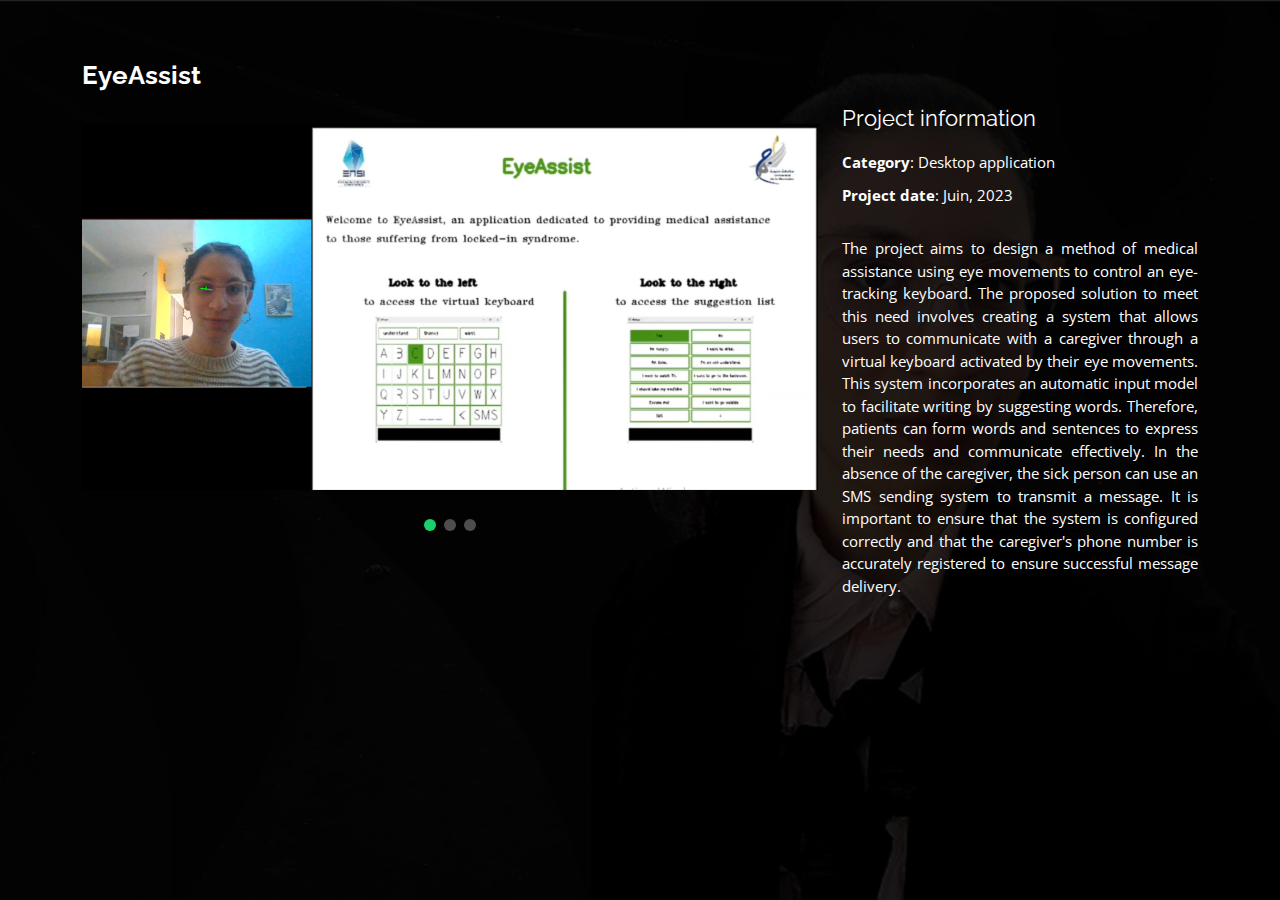
<file: portfolio-details1.html>
<!DOCTYPE html>
<html lang="en">

<head>
  <meta charset="utf-8">
  <meta content="width=device-width, initial-scale=1.0" name="viewport">

  <title>Portfolio Details - Personal Bootstrap Template</title>
  <meta content="" name="description">
  <meta content="" name="keywords">

  <!-- Favicons -->
  <link href="assets/img/favicon.png" rel="icon">
  <link href="assets/img/apple-touch-icon.png" rel="apple-touch-icon">

  <!-- Google Fonts -->
  <link href="https://fonts.googleapis.com/css?family=Open+Sans:300,300i,400,400i,600,600i,700,700i|Raleway:300,300i,400,400i,500,500i,600,600i,700,700i|Poppins:300,300i,400,400i,500,500i,600,600i,700,700i" rel="stylesheet">

  <!-- Vendor CSS Files -->
  <link href="assets/vendor/bootstrap/css/bootstrap.min.css" rel="stylesheet">
  <link href="assets/vendor/bootstrap-icons/bootstrap-icons.css" rel="stylesheet">
  <link href="assets/vendor/boxicons/css/boxicons.min.css" rel="stylesheet">
  <link href="assets/vendor/glightbox/css/glightbox.min.css" rel="stylesheet">
  <link href="assets/vendor/remixicon/remixicon.css" rel="stylesheet">
  <link href="assets/vendor/swiper/swiper-bundle.min.css" rel="stylesheet">

  <!-- Template Main CSS File -->
  <link href="assets/css/style.css" rel="stylesheet">

  
</head>

<body>

  <main id="main">

    <!-- ======= Portfolio Details ======= -->
    <div id="portfolio-details" class="portfolio-details">
      <div class="container">

        <div class="row">

          <div class="col-lg-8">
            <h2 class="portfolio-title">EyeAssist</h2>

            <div class="portfolio-details-slider swiper">
              <div class="swiper-wrapper align-items-center">

                <div class="swiper-slide">
                  <img src="assets/img/portfolio/assist.png" alt="">
                </div>

                <div class="swiper-slide">
                  <img src="assets/img/details/pcd1.png" alt="">
                </div>

                <div class="swiper-slide">
                  <img src="assets/img/details/pcd2.png" alt="">
                </div>
              </div>
              <div class="swiper-pagination"></div>
            </div>

          </div>

          <div class="col-lg-4 portfolio-info">
            <h3>Project information</h3>
            <ul>
              <li><strong>Category</strong>: Desktop application</li>
              <li><strong>Project date</strong>: Juin, 2023</li>
            </ul>

            <p>
              The project aims to design a method of medical assistance using eye movements to control an eye-tracking keyboard. The proposed solution to meet this need involves creating a system that allows users to communicate with a caregiver through a virtual keyboard activated by their eye movements. This system incorporates an automatic input model to facilitate writing by suggesting words. Therefore, patients can form words and sentences to express their needs and communicate effectively. In the absence of the caregiver, the sick person can use an SMS sending system to transmit a message. It is important to ensure that the system is configured correctly and that the caregiver's phone number is accurately registered to ensure successful message delivery.
            </p>
          </div>

        </div>
      </div>






      
    </div><!-- End Portfolio Details -->

  </main><!-- End #main -->

  

  <!-- Vendor JS Files -->
  <script src="assets/vendor/purecounter/purecounter_vanilla.js"></script>
  <script src="assets/vendor/bootstrap/js/bootstrap.bundle.min.js"></script>
  <script src="assets/vendor/glightbox/js/glightbox.min.js"></script>
  <script src="assets/vendor/isotope-layout/isotope.pkgd.min.js"></script>
  <script src="assets/vendor/swiper/swiper-bundle.min.js"></script>
  <script src="assets/vendor/waypoints/noframework.waypoints.js"></script>
  <script src="assets/vendor/php-email-form/validate.js"></script>

  <!-- Template Main JS File -->
  <script src="assets/js/main.js"></script>

</body>

</html>
</file>
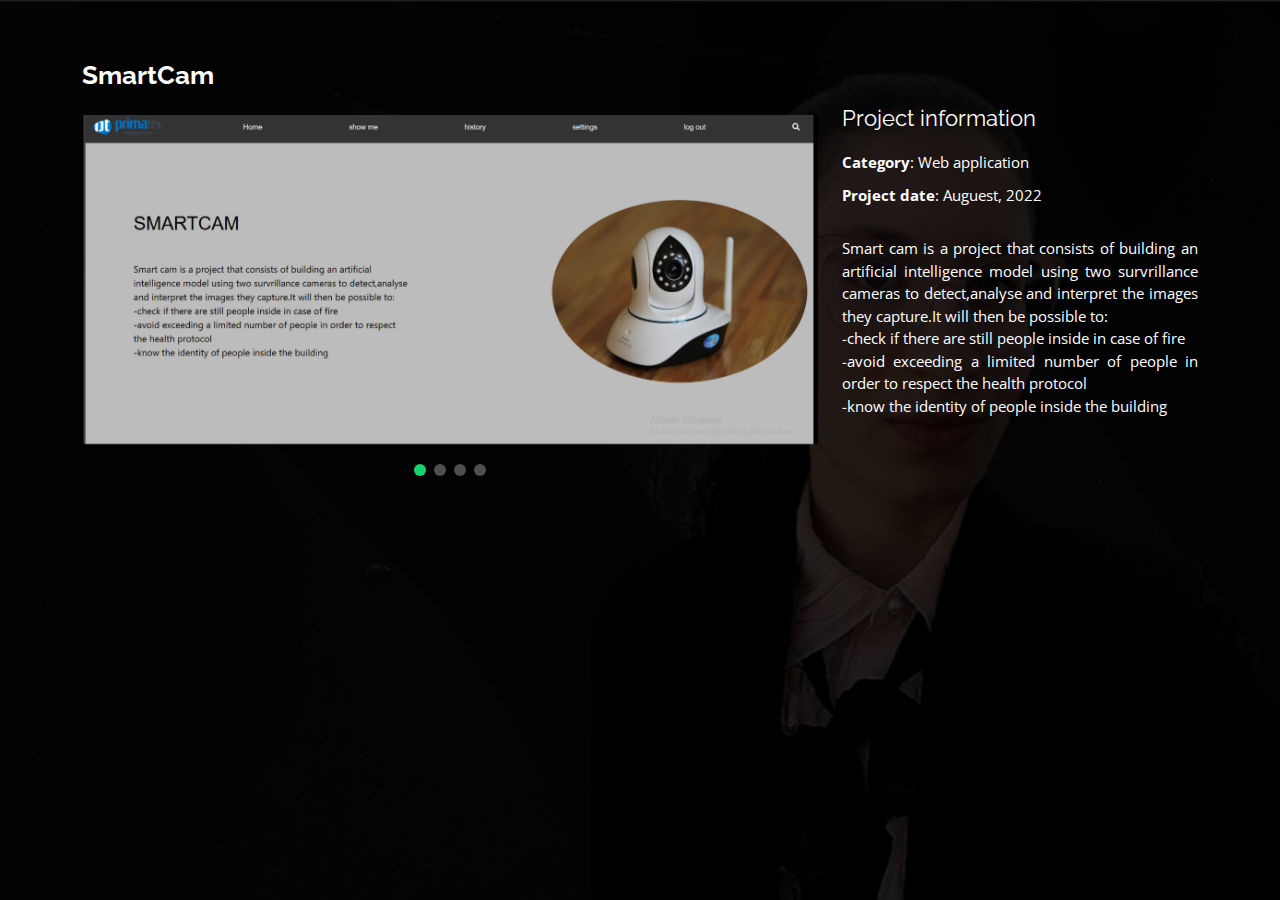
<file: portfolio-details2.html>
<!DOCTYPE html>
<html lang="en">

<head>
  <meta charset="utf-8">
  <meta content="width=device-width, initial-scale=1.0" name="viewport">

  <title>Portfolio Details - Personal Bootstrap Template</title>
  <meta content="" name="description">
  <meta content="" name="keywords">

  <!-- Favicons -->
  <link href="assets/img/favicon.png" rel="icon">
  <link href="assets/img/apple-touch-icon.png" rel="apple-touch-icon">

  <!-- Google Fonts -->
  <link href="https://fonts.googleapis.com/css?family=Open+Sans:300,300i,400,400i,600,600i,700,700i|Raleway:300,300i,400,400i,500,500i,600,600i,700,700i|Poppins:300,300i,400,400i,500,500i,600,600i,700,700i" rel="stylesheet">

  <!-- Vendor CSS Files -->
  <link href="assets/vendor/bootstrap/css/bootstrap.min.css" rel="stylesheet">
  <link href="assets/vendor/bootstrap-icons/bootstrap-icons.css" rel="stylesheet">
  <link href="assets/vendor/boxicons/css/boxicons.min.css" rel="stylesheet">
  <link href="assets/vendor/glightbox/css/glightbox.min.css" rel="stylesheet">
  <link href="assets/vendor/remixicon/remixicon.css" rel="stylesheet">
  <link href="assets/vendor/swiper/swiper-bundle.min.css" rel="stylesheet">

  <!-- Template Main CSS File -->
  <link href="assets/css/style.css" rel="stylesheet">

  
</head>

<body>

  <main id="main">

    <!-- ======= Portfolio Details ======= -->
    <div id="portfolio-details" class="portfolio-details">
      <div class="container">

        <div class="row">

          <div class="col-lg-8">
            <h2 class="portfolio-title">SmartCam</h2>

            <div class="portfolio-details-slider swiper">
              <div class="swiper-wrapper align-items-center">

                <div class="swiper-slide">
                  <img src="assets/img/portfolio/r.png" alt="">
                </div>

                <div class="swiper-slide">
                  <img src="assets/img/details/robo1.png" alt="">
                </div>

                <div class="swiper-slide">
                  <img src="assets/img/details/robo2.png" alt="">
                </div>
                <div class="swiper-slide">
                    <img src="assets/img/details/robo3.png" alt="">
                  </div>
              </div>
              <div class="swiper-pagination"></div>
            </div>

          </div>

          <div class="col-lg-4 portfolio-info">
            <h3>Project information</h3>
            <ul>
              <li><strong>Category</strong>: Web application</li>
              <li><strong>Project date</strong>: Auguest, 2022</li>
            </ul>

            <p>
              Smart cam is a project that consists of building an artificial intelligence model using two survrillance cameras to detect,analyse and interpret the images they capture.It will then be possible to:<br> -check if there are still people inside in case of fire<br> -avoid exceeding a limited number of people in order to respect the health protocol<br> -know the identity of people inside the building
            </p>
          </div>

        </div>
      </div>






      
    </div><!-- End Portfolio Details -->

  </main><!-- End #main -->

  

  <!-- Vendor JS Files -->
  <script src="assets/vendor/purecounter/purecounter_vanilla.js"></script>
  <script src="assets/vendor/bootstrap/js/bootstrap.bundle.min.js"></script>
  <script src="assets/vendor/glightbox/js/glightbox.min.js"></script>
  <script src="assets/vendor/isotope-layout/isotope.pkgd.min.js"></script>
  <script src="assets/vendor/swiper/swiper-bundle.min.js"></script>
  <script src="assets/vendor/waypoints/noframework.waypoints.js"></script>
  <script src="assets/vendor/php-email-form/validate.js"></script>

  <!-- Template Main JS File -->
  <script src="assets/js/main.js"></script>

</body>

</html>
</file>
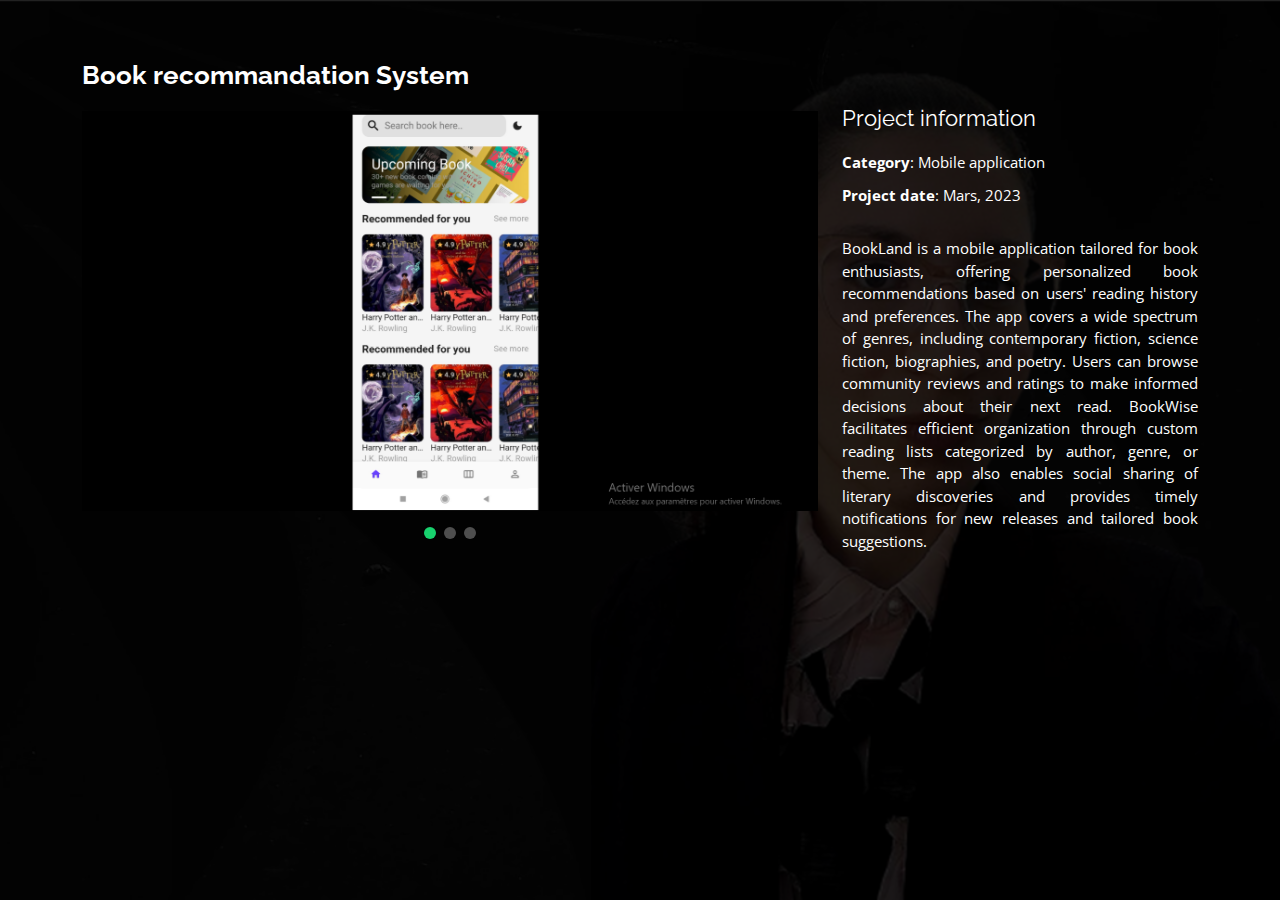
<file: portfolio-details3.html>
<!DOCTYPE html>
<html lang="en">

<head>
  <meta charset="utf-8">
  <meta content="width=device-width, initial-scale=1.0" name="viewport">

  <title>Portfolio Details</title>
  <meta content="" name="description">
  <meta content="" name="keywords">

  <!-- Favicons -->
  <link href="assets/img/favicon.png" rel="icon">
  <link href="assets/img/apple-touch-icon.png" rel="apple-touch-icon">

  <!-- Google Fonts -->
  <link href="https://fonts.googleapis.com/css?family=Open+Sans:300,300i,400,400i,600,600i,700,700i|Raleway:300,300i,400,400i,500,500i,600,600i,700,700i|Poppins:300,300i,400,400i,500,500i,600,600i,700,700i" rel="stylesheet">

  <!-- Vendor CSS Files -->
  <link href="assets/vendor/bootstrap/css/bootstrap.min.css" rel="stylesheet">
  <link href="assets/vendor/bootstrap-icons/bootstrap-icons.css" rel="stylesheet">
  <link href="assets/vendor/boxicons/css/boxicons.min.css" rel="stylesheet">
  <link href="assets/vendor/glightbox/css/glightbox.min.css" rel="stylesheet">
  <link href="assets/vendor/remixicon/remixicon.css" rel="stylesheet">
  <link href="assets/vendor/swiper/swiper-bundle.min.css" rel="stylesheet">

  <!-- Template Main CSS File -->
  <link href="assets/css/style.css" rel="stylesheet">

  
</head>

<body>

  <main id="main">

    <!-- ======= Portfolio Details ======= -->
    <div id="portfolio-details" class="portfolio-details">
      <div class="container">

        <div class="row">

          <div class="col-lg-8">
            <h2 class="portfolio-title">Book recommandation System</h2>

            <div class="portfolio-details-slider swiper">
              <div class="swiper-wrapper align-items-center">

                <div class="swiper-slide">
                  <img src="assets/img/portfolio/t.png" alt="">
                </div>

                <div class="swiper-slide">
                  <img src="assets/img/details/fll1.png" alt="">
                </div>

                <div class="swiper-slide">
                  <img src="assets/img/details/fll3.png" alt="">
                </div>
              </div>
              <div class="swiper-pagination"></div>
            </div>

          </div>

          <div class="col-lg-4 portfolio-info">
            <h3>Project information</h3>
            <ul>
              <li><strong>Category</strong>: Mobile application</li>
        
              <li><strong>Project date</strong>: Mars, 2023</li>
            </ul>

            <p>
              BookLand is a mobile application tailored for book enthusiasts, offering personalized book recommendations based on users' reading history and preferences. The app covers a wide spectrum of genres, including contemporary fiction, science fiction, biographies, and poetry. Users can browse community reviews and ratings to make informed decisions about their next read. BookWise facilitates efficient organization through custom reading lists categorized by author, genre, or theme. The app also enables social sharing of literary discoveries and provides timely notifications for new releases and tailored book suggestions.
          </div>

        </div>
      </div>






      
    </div><!-- End Portfolio Details -->

  </main><!-- End #main -->

  

  <!-- Vendor JS Files -->
  <script src="assets/vendor/purecounter/purecounter_vanilla.js"></script>
  <script src="assets/vendor/bootstrap/js/bootstrap.bundle.min.js"></script>
  <script src="assets/vendor/glightbox/js/glightbox.min.js"></script>
  <script src="assets/vendor/isotope-layout/isotope.pkgd.min.js"></script>
  <script src="assets/vendor/swiper/swiper-bundle.min.js"></script>
  <script src="assets/vendor/waypoints/noframework.waypoints.js"></script>
  <script src="assets/vendor/php-email-form/validate.js"></script>

  <!-- Template Main JS File -->
  <script src="assets/js/main.js"></script>

</body>

</html>
</file>
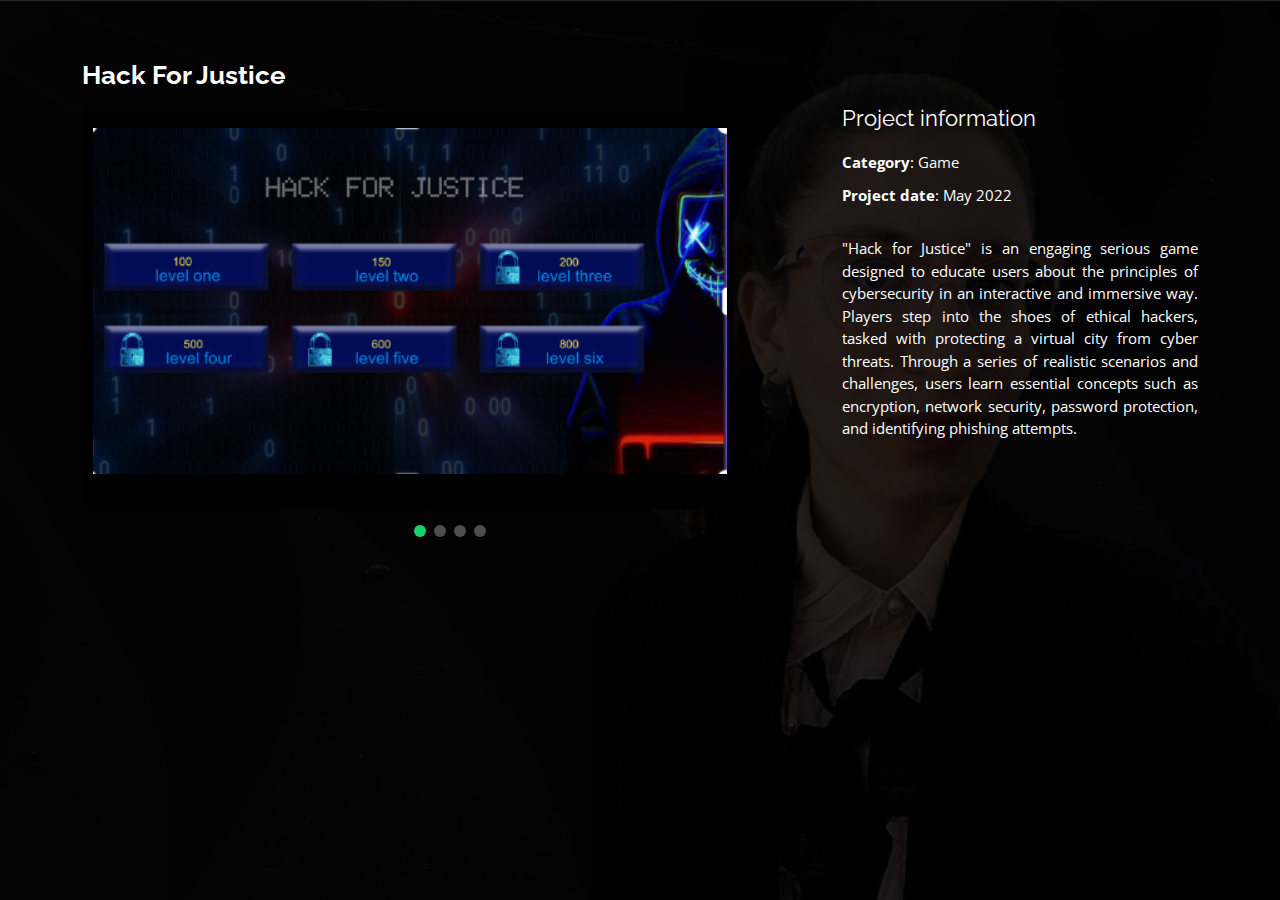
<file: portfolio-details4.html>
<!DOCTYPE html>
<html lang="en">

<head>
  <meta charset="utf-8">
  <meta content="width=device-width, initial-scale=1.0" name="viewport">

  <title>Portfolio Details</title>
  <meta content="" name="description">
  <meta content="" name="keywords">

  <!-- Favicons -->
  <link href="assets/img/favicon.png" rel="icon">
  <link href="assets/img/apple-touch-icon.png" rel="apple-touch-icon">

  <!-- Google Fonts -->
  <link href="https://fonts.googleapis.com/css?family=Open+Sans:300,300i,400,400i,600,600i,700,700i|Raleway:300,300i,400,400i,500,500i,600,600i,700,700i|Poppins:300,300i,400,400i,500,500i,600,600i,700,700i" rel="stylesheet">

  <!-- Vendor CSS Files -->
  <link href="assets/vendor/bootstrap/css/bootstrap.min.css" rel="stylesheet">
  <link href="assets/vendor/bootstrap-icons/bootstrap-icons.css" rel="stylesheet">
  <link href="assets/vendor/boxicons/css/boxicons.min.css" rel="stylesheet">
  <link href="assets/vendor/glightbox/css/glightbox.min.css" rel="stylesheet">
  <link href="assets/vendor/remixicon/remixicon.css" rel="stylesheet">
  <link href="assets/vendor/swiper/swiper-bundle.min.css" rel="stylesheet">

  <!-- Template Main CSS File -->
  <link href="assets/css/style.css" rel="stylesheet">

  
</head>

<body>

  <main id="main">

    <!-- ======= Portfolio Details ======= -->
    <div id="portfolio-details" class="portfolio-details">
      <div class="container">

        <div class="row">

          <div class="col-lg-8">
            <h2 class="portfolio-title">Hack For Justice</h2>
            <div class="portfolio-details-slider swiper">
              <div class="swiper-wrapper align-items-center">

                <div class="swiper-slide">
                  <img src="assets/img/portfolio/h.png" alt="">
                </div>

                <div class="swiper-slide">
                  <img src="assets/img/details/hack1.png" alt="">
                </div>

                <div class="swiper-slide">
                  <img src="assets/img/details/hack2.png" alt="">
                </div>
                <div class="swiper-slide">
                    <img src="assets/img/details/hack3.png" alt="">
                  </div>
              </div>
              <div class="swiper-pagination"></div>
            </div>

          </div>

          <div class="col-lg-4 portfolio-info">
            <h3>Project information</h3>
            <ul>
              <li><strong>Category</strong>: Game</li>
              <li><strong>Project date</strong>: May 2022</li>
            </ul>

            <p>
              "Hack for Justice" is an engaging serious game designed to educate users about the principles of cybersecurity in an interactive and immersive way. Players step into the shoes of ethical hackers, tasked with protecting a virtual city from cyber threats. Through a series of realistic scenarios and challenges, users learn essential concepts such as encryption, network security, password protection, and identifying phishing attempts.
            </p>
          </div>

        </div>
      </div>






      
    </div><!-- End Portfolio Details -->

  </main><!-- End #main -->

  

  <!-- Vendor JS Files -->
  <script src="assets/vendor/purecounter/purecounter_vanilla.js"></script>
  <script src="assets/vendor/bootstrap/js/bootstrap.bundle.min.js"></script>
  <script src="assets/vendor/glightbox/js/glightbox.min.js"></script>
  <script src="assets/vendor/isotope-layout/isotope.pkgd.min.js"></script>
  <script src="assets/vendor/swiper/swiper-bundle.min.js"></script>
  <script src="assets/vendor/waypoints/noframework.waypoints.js"></script>
  <script src="assets/vendor/php-email-form/validate.js"></script>

  <!-- Template Main JS File -->
  <script src="assets/js/main.js"></script>

</body>

</html>
</file>
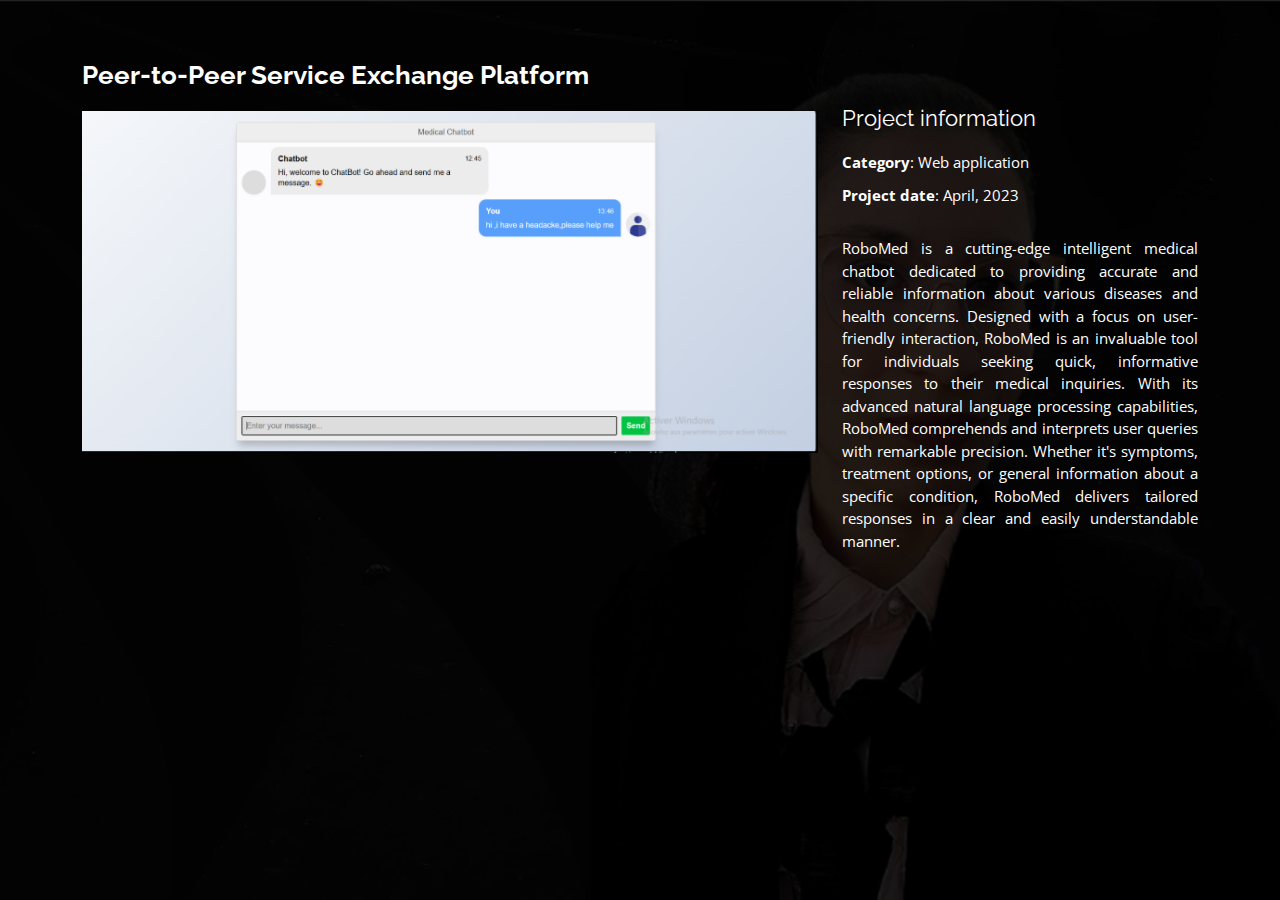
<file: portfolio-details5.html>
<!DOCTYPE html>
<html lang="en">

<head>
  <meta charset="utf-8">
  <meta content="width=device-width, initial-scale=1.0" name="viewport">

  <title>Portfolio Details - Personal Bootstrap Template</title>
  <meta content="" name="description">
  <meta content="" name="keywords">

  <!-- Favicons -->
  <link href="assets/img/favicon.png" rel="icon">
  <link href="assets/img/apple-touch-icon.png" rel="apple-touch-icon">

  <!-- Google Fonts -->
  <link href="https://fonts.googleapis.com/css?family=Open+Sans:300,300i,400,400i,600,600i,700,700i|Raleway:300,300i,400,400i,500,500i,600,600i,700,700i|Poppins:300,300i,400,400i,500,500i,600,600i,700,700i" rel="stylesheet">

  <!-- Vendor CSS Files -->
  <link href="assets/vendor/bootstrap/css/bootstrap.min.css" rel="stylesheet">
  <link href="assets/vendor/bootstrap-icons/bootstrap-icons.css" rel="stylesheet">
  <link href="assets/vendor/boxicons/css/boxicons.min.css" rel="stylesheet">
  <link href="assets/vendor/glightbox/css/glightbox.min.css" rel="stylesheet">
  <link href="assets/vendor/remixicon/remixicon.css" rel="stylesheet">
  <link href="assets/vendor/swiper/swiper-bundle.min.css" rel="stylesheet">

  <!-- Template Main CSS File -->
  <link href="assets/css/style.css" rel="stylesheet">

  <!-- =======================================================
  * Template Name: Personal
  * Updated: Sep 18 2023 with Bootstrap v5.3.2
  * Template URL: https://bootstrapmade.com/personal-free-resume-bootstrap-template/
  * Author: BootstrapMade.com
  * License: https://bootstrapmade.com/license/
  ======================================================== -->
</head>

<body>

  <main id="main">

    <!-- ======= Portfolio Details ======= -->
    <div id="portfolio-details" class="portfolio-details">
      <div class="container">

        <div class="row">

          <div class="col-lg-8">
            <h2 class="portfolio-title">Peer-to-Peer Service Exchange Platform</h2>

            <div class="portfolio-details-slider swiper">
              <div class="swiper-wrapper align-items-center">

                <div class="swiper-slide">
                  <img src="assets/img/portfolio/cg.png" alt="">
                </div>

              </div>
              <div class="swiper-pagination"></div>
            </div>

          </div>

          <div class="col-lg-4 portfolio-info">
            <h3>Project information</h3>
            <ul>
              <li><strong>Category</strong>: Web application</li>
              <li><strong>Project date</strong>: April, 2023</li>
            </ul>

            <p>
              RoboMed is a cutting-edge intelligent medical chatbot dedicated to providing accurate and reliable information about various diseases and health concerns. Designed with a focus on user-friendly interaction, RoboMed is an invaluable tool for individuals seeking quick, informative responses to their medical inquiries.

With its advanced natural language processing capabilities, RoboMed comprehends and interprets user queries with remarkable precision. Whether it's symptoms, treatment options, or general information about a specific condition, RoboMed delivers tailored responses in a clear and easily understandable manner.
            </p>
          </div>

        </div>
      </div>






      
    </div><!-- End Portfolio Details -->

  </main><!-- End #main -->

  

  <!-- Vendor JS Files -->
  <script src="assets/vendor/purecounter/purecounter_vanilla.js"></script>
  <script src="assets/vendor/bootstrap/js/bootstrap.bundle.min.js"></script>
  <script src="assets/vendor/glightbox/js/glightbox.min.js"></script>
  <script src="assets/vendor/isotope-layout/isotope.pkgd.min.js"></script>
  <script src="assets/vendor/swiper/swiper-bundle.min.js"></script>
  <script src="assets/vendor/waypoints/noframework.waypoints.js"></script>
  <script src="assets/vendor/php-email-form/validate.js"></script>

  <!-- Template Main JS File -->
  <script src="assets/js/main.js"></script>

</body>

</html>
</file>
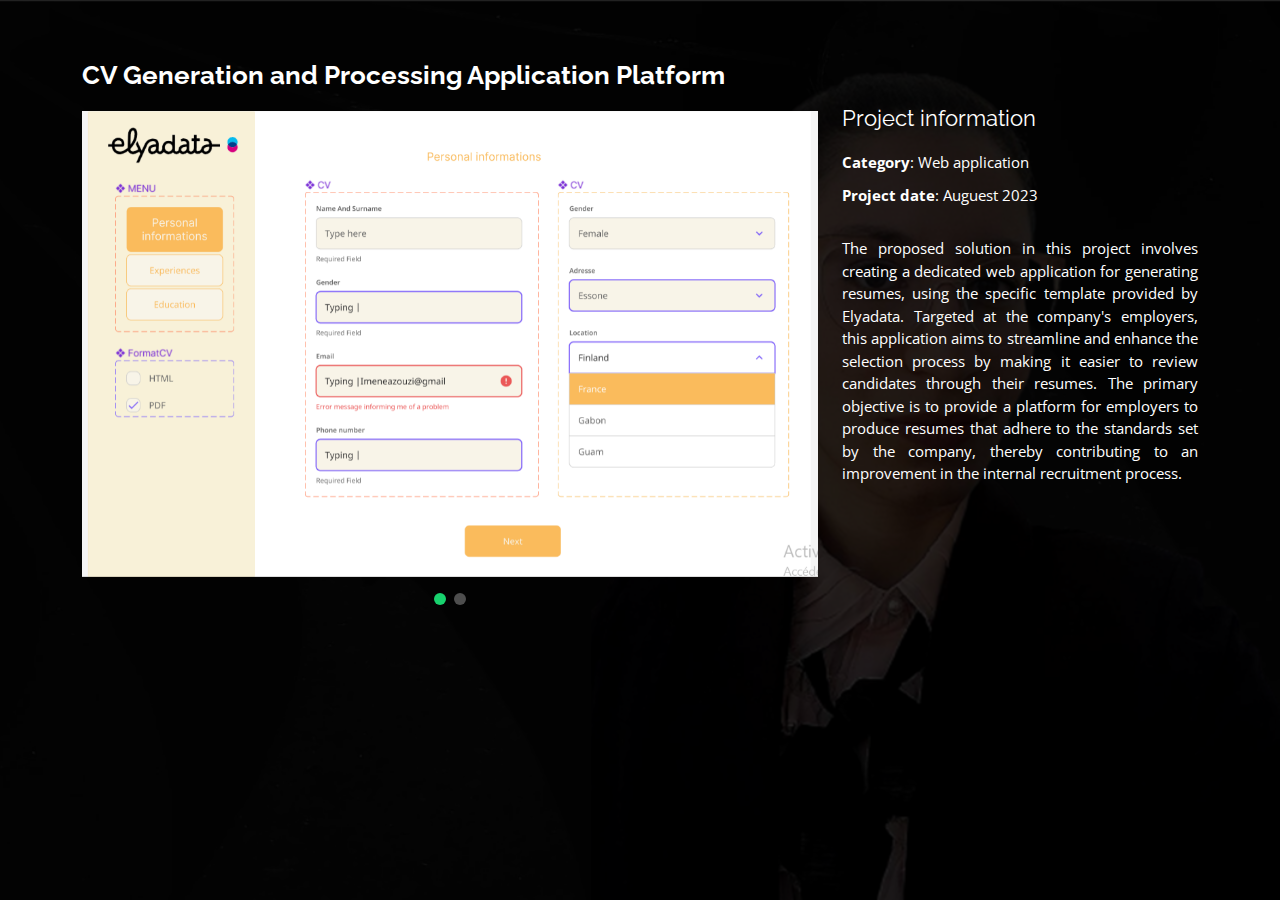
<file: portfolio-details6.html>
<!DOCTYPE html>
<html lang="en">

<head>
  <meta charset="utf-8">
  <meta content="width=device-width, initial-scale=1.0" name="viewport">

  <title>Portfolio Details</title>
  <meta content="" name="description">
  <meta content="" name="keywords">

  <!-- Favicons -->
  <link href="assets/img/favicon.png" rel="icon">
  <link href="assets/img/apple-touch-icon.png" rel="apple-touch-icon">

  <!-- Google Fonts -->
  <link href="https://fonts.googleapis.com/css?family=Open+Sans:300,300i,400,400i,600,600i,700,700i|Raleway:300,300i,400,400i,500,500i,600,600i,700,700i|Poppins:300,300i,400,400i,500,500i,600,600i,700,700i" rel="stylesheet">

  <!-- Vendor CSS Files -->
  <link href="assets/vendor/bootstrap/css/bootstrap.min.css" rel="stylesheet">
  <link href="assets/vendor/bootstrap-icons/bootstrap-icons.css" rel="stylesheet">
  <link href="assets/vendor/boxicons/css/boxicons.min.css" rel="stylesheet">
  <link href="assets/vendor/glightbox/css/glightbox.min.css" rel="stylesheet">
  <link href="assets/vendor/remixicon/remixicon.css" rel="stylesheet">
  <link href="assets/vendor/swiper/swiper-bundle.min.css" rel="stylesheet">

  <!-- Template Main CSS File -->
  <link href="assets/css/style.css" rel="stylesheet">

  
</head>

<body>

  <main id="main">

    <!-- ======= Portfolio Details ======= -->
    <div id="portfolio-details" class="portfolio-details">
      <div class="container">

        <div class="row">

          <div class="col-lg-8">
            <h2 class="portfolio-title">CV Generation and Processing Application Platform</h2>
            <div class="portfolio-details-slider swiper">
              <div class="swiper-wrapper align-items-center">

                <div class="swiper-slide">
                  <img src="assets/img/stage.png" alt="">
                </div>

                <div class="swiper-slide">
                  <img src="assets/img/details/stage2.png" alt="">
                </div>
               
              </div>
              <div class="swiper-pagination"></div>
            </div>

          </div>

          <div class="col-lg-4 portfolio-info">
            <h3>Project information</h3>
            <ul>
              <li><strong>Category</strong>: Web application</li>
              <li><strong>Project date</strong>: Auguest 2023</li>
            </ul>

            <p>
              The proposed solution in this project involves creating a dedicated web application for generating resumes, using the specific template provided by Elyadata. Targeted at the company's employers, this application aims to streamline and enhance the selection process by making it easier to review candidates through their resumes. The primary objective is to provide a platform for employers to produce resumes that adhere to the standards set by the company, thereby contributing to an improvement in the internal recruitment process.
            </p>
          </div>

        </div>
      </div>






      
    </div><!-- End Portfolio Details -->

  </main><!-- End #main -->

  

  <!-- Vendor JS Files -->
  <script src="assets/vendor/purecounter/purecounter_vanilla.js"></script>
  <script src="assets/vendor/bootstrap/js/bootstrap.bundle.min.js"></script>
  <script src="assets/vendor/glightbox/js/glightbox.min.js"></script>
  <script src="assets/vendor/isotope-layout/isotope.pkgd.min.js"></script>
  <script src="assets/vendor/swiper/swiper-bundle.min.js"></script>
  <script src="assets/vendor/waypoints/noframework.waypoints.js"></script>
  <script src="assets/vendor/php-email-form/validate.js"></script>

  <!-- Template Main JS File -->
  <script src="assets/js/main.js"></script>

</body>

</html>
</file>
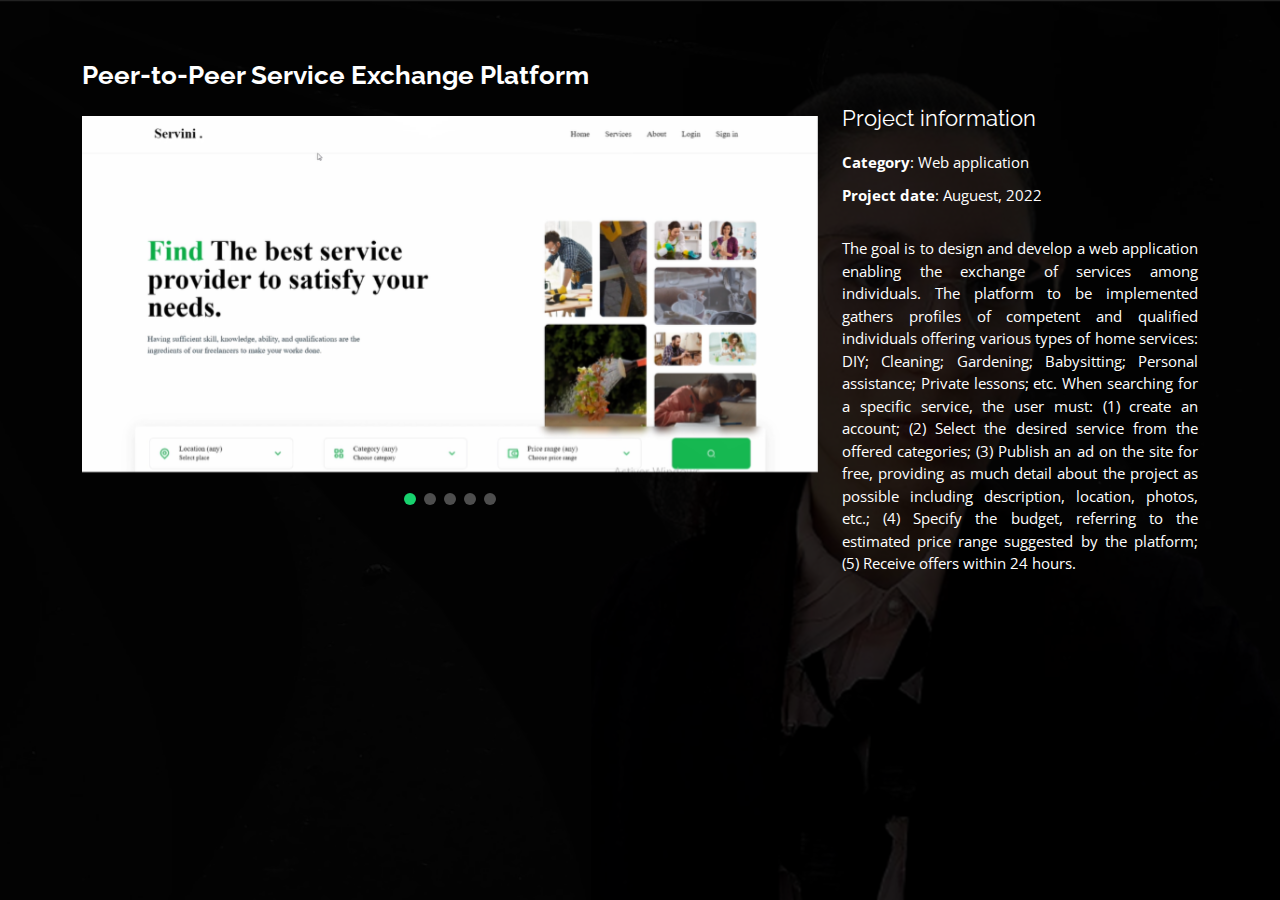
<file: portfolio-details7.html>
<!DOCTYPE html>
<html lang="en">

<head>
  <meta charset="utf-8">
  <meta content="width=device-width, initial-scale=1.0" name="viewport">

  <title>Portfolio Details</title>
  <meta content="" name="description">
  <meta content="" name="keywords">

  <!-- Favicons -->
  <link href="assets/img/favicon.png" rel="icon">
  <link href="assets/img/apple-touch-icon.png" rel="apple-touch-icon">

  <!-- Google Fonts -->
  <link href="https://fonts.googleapis.com/css?family=Open+Sans:300,300i,400,400i,600,600i,700,700i|Raleway:300,300i,400,400i,500,500i,600,600i,700,700i|Poppins:300,300i,400,400i,500,500i,600,600i,700,700i" rel="stylesheet">

  <!-- Vendor CSS Files -->
  <link href="assets/vendor/bootstrap/css/bootstrap.min.css" rel="stylesheet">
  <link href="assets/vendor/bootstrap-icons/bootstrap-icons.css" rel="stylesheet">
  <link href="assets/vendor/boxicons/css/boxicons.min.css" rel="stylesheet">
  <link href="assets/vendor/glightbox/css/glightbox.min.css" rel="stylesheet">
  <link href="assets/vendor/remixicon/remixicon.css" rel="stylesheet">
  <link href="assets/vendor/swiper/swiper-bundle.min.css" rel="stylesheet">

  <!-- Template Main CSS File -->
  <link href="assets/css/style.css" rel="stylesheet">

  
</head>

<body>

  <main id="main">

    <!-- ======= Portfolio Details ======= -->
    <div id="portfolio-details" class="portfolio-details">
      <div class="container">

        <div class="row">

          <div class="col-lg-8">
            <h2 class="portfolio-title">Peer-to-Peer Service Exchange Platform</h2>

            <div class="portfolio-details-slider swiper">
              <div class="swiper-wrapper align-items-center">

                <div class="swiper-slide">
                  <img src="assets/img/portfolio/s.png" alt="">
                </div>

                <div class="swiper-slide">
                  <img src="assets/img/details/hou.png" alt="">
                </div>

                <div class="swiper-slide">
                  <img src="assets/img/details/about.png" alt="">
                </div>
                <div class="swiper-slide">
                    <img src="assets/img/details/login.png" alt="">
                  </div>
                  <div class="swiper-slide">
                    <img src="assets/img/details/admin.png" alt="">
                  </div>
              </div>
              <div class="swiper-pagination"></div>
            </div>

          </div>

          <div class="col-lg-4 portfolio-info">
            <h3>Project information</h3>
            <ul>
              <li><strong>Category</strong>: Web application</li>
              <li><strong>Project date</strong>: Auguest, 2022</li>
            </ul>

            <p>
              The goal is to design and develop a web application enabling the exchange of services among individuals. The platform to be implemented gathers profiles of competent and qualified individuals offering various types of home services: DIY; Cleaning; Gardening; Babysitting; Personal assistance; Private lessons; etc.

When searching for a specific service, the user must: (1) create an account; (2) Select the desired service from the offered categories; (3) Publish an ad on the site for free, providing as much detail about the project as possible including description, location, photos, etc.; (4) Specify the budget, referring to the estimated price range suggested by the platform; (5) Receive offers within 24 hours.
            </p>
          </div>

        </div>
      </div>






      
    </div><!-- End Portfolio Details -->

  </main><!-- End #main -->

  

  <!-- Vendor JS Files -->
  <script src="assets/vendor/purecounter/purecounter_vanilla.js"></script>
  <script src="assets/vendor/bootstrap/js/bootstrap.bundle.min.js"></script>
  <script src="assets/vendor/glightbox/js/glightbox.min.js"></script>
  <script src="assets/vendor/isotope-layout/isotope.pkgd.min.js"></script>
  <script src="assets/vendor/swiper/swiper-bundle.min.js"></script>
  <script src="assets/vendor/waypoints/noframework.waypoints.js"></script>
  <script src="assets/vendor/php-email-form/validate.js"></script>

  <!-- Template Main JS File -->
  <script src="assets/js/main.js"></script>

</body>

</html>
</file>
<file: assets/css/style.css>
/**
* Template Name: Personal
* Updated: Sep 18 2023 with Bootstrap v5.3.2
* Template URL: https://bootstrapmade.com/personal-free-resume-bootstrap-template/
* Author: BootstrapMade.com
* License: https://bootstrapmade.com/license/
*/

/*--------------------------------------------------------------
# General
--------------------------------------------------------------*/
body {
  font-family: "Open Sans", sans-serif;
  background-color: #040404;
  color: #fff;
  position: relative;
  background: transparent;
}

body::before {
  content: "";
  position: fixed;
  background: #040404 url("../img/imen.png") top right no-repeat;
  background-size: cover;
  left: 0;
  right: 0;
  top: 0;
  height: 100vh;
  z-index: -1;
}

@media (min-width: 1024px) {
  body::before {
    background-attachment: fixed;
  }
}

a {
  color: #18d26e;
  text-decoration: none;
}

a:hover {
  color: #35e888;
  text-decoration: none;
}



h1,
h2,
h3,
h4,
h5,
h6 {
  font-family: "Raleway", sans-serif;
}

/*--------------------------------------------------------------
# Header
--------------------------------------------------------------*/
#header {
  transition: ease-in-out 0.3s;
  position: relative;
  height: 100vh;
  display: flex;
  align-items: center;
  z-index: 997;
  overflow-y: auto;
}

#header * {
  transition: ease-in-out 0.3s;
}

#header h1 {
  font-size: 48px;
  margin: 0;
  padding: 0;
  line-height: 1;
  font-weight: 700;
  font-family: "Poppins", sans-serif;
}

#header h1 a,
#header h1 a:hover {
  color: #fff;
  line-height: 1;
  display: inline-block;
}

#header h2 {
  font-size: 24px;
  margin-top: 20px;
  color: rgba(255, 255, 255, 0.8);
}

#header h2 span {
  color: #fff;
  border-bottom: 2px solid #18d26e;
  padding-bottom: 6px;
}

#header img {
  padding: 0;
  margin: 0;
}

#header .social-links {
  margin-top: 40px;
  display: flex;
}

#header .social-links a {
  font-size: 16px;
  display: flex;
  justify-content: center;
  align-items: center;
  background: rgba(255, 255, 255, 0.1);
  color: #fff;
  line-height: 1;
  margin-right: 8px;
  border-radius: 50%;
  width: 40px;
  height: 40px;
}

#header .social-links a:hover {
  background: #18d26e;
}

@media (max-width: 992px) {
  #header h1 {
    font-size: 36px;
  }

  #header h2 {
    font-size: 20px;
    line-height: 30px;
  }

  #header .social-links {
    margin-top: 15px;
  }

  #header .container {
    display: flex;
    flex-direction: column;
    align-items: center;
  }
}

/* Header Top */
#header.header-top {
  height: 80px;
  position: fixed;
  left: 0;
  top: 0;
  right: 0;
  background: rgba(0, 0, 0, 0.9);
}

#header.header-top .social-links,
#header.header-top h2 {
  display: none;
}

#header.header-top h1 {
  margin-right: auto;
  font-size: 36px;
}

#header.header-top img {
  max-height: 60px;
  margin-right: 20px !important;
}

#header.header-top .container {
  display: flex;
  align-items: center;
}

#header.header-top .navbar {
  margin: 0;
}

@media (max-width: 768px) {
  #header.header-top {
    height: 60px;
  }

  #header.header-top h1 {
    font-size: 26px;
  }
}

/*--------------------------------------------------------------
# Navigation Menu
--------------------------------------------------------------*/
/**
* Desktop Navigation 
*/
.navbar {
  padding: 0;
  margin-top: 35px;
}

.navbar ul {
  margin: 0;
  padding: 0;
  display: flex;
  list-style: none;
  align-items: center;
}

.navbar li {
  position: relative;
}

.navbar li+li {
  margin-left: 30px;
}

.navbar a,
.navbar a:focus {
  display: flex;
  align-items: center;
  justify-content: space-between;
  padding: 0;
  font-family: "Poppins", sans-serif;
  font-size: 16px;
  font-weight: 400;
  color: rgba(255, 255, 255, 0.7);
  white-space: nowrap;
  transition: 0.3s;
}

.navbar a i,
.navbar a:focus i {
  font-size: 12px;
  line-height: 0;
  margin-left: 5px;
}

.navbar a:before {
  content: "";
  position: absolute;
  width: 0;
  height: 2px;
  bottom: -4px;
  left: 0;
  background-color: #18d26e;
  visibility: hidden;
  width: 0px;
  transition: all 0.3s ease-in-out 0s;
}

.navbar a:hover:before,
.navbar li:hover>a:before,
.navbar .active:before {
  visibility: visible;
  width: 25px;
}

.navbar a:hover,
.navbar .active,
.navbar .active:focus,
.navbar li:hover>a {
  color: #fff;
}

/**
* Mobile Navigation 
*/
.mobile-nav-toggle {
  color: #fff;
  font-size: 28px;
  cursor: pointer;
  display: none;
  line-height: 0;
  transition: 0.5s;
  position: fixed;
  right: 15px;
  top: 15px;
}

@media (max-width: 991px) {
  .mobile-nav-toggle {
    display: block;
  }

  .navbar ul {
    display: none;
  }
}

.navbar-mobile {
  position: fixed;
  overflow: hidden;
  top: 0;
  right: 0;
  left: 0;
  bottom: 0;
  background: rgba(0, 0, 0, 0.9);
  transition: 0.3s;
  z-index: 999;
  margin-top: 0;
}

.navbar-mobile .mobile-nav-toggle {
  position: absolute;
  top: 15px;
  right: 15px;
}

.navbar-mobile ul {
  display: block;
  position: absolute;
  top: 55px;
  right: 15px;
  bottom: 45px;
  left: 15px;
  padding: 10px 0;
  overflow-y: auto;
  transition: 0.3s;
  border: 2px solid rgba(255, 255, 255, 0.2);
}

.navbar-mobile li {
  padding: 12px 20px;
}

.navbar-mobile li+li {
  margin: 0;
}

.navbar-mobile a,
.navbar-mobile a:focus {
  font-size: 16px;
  position: relative;
}

/*--------------------------------------------------------------
# Sections General
--------------------------------------------------------------*/
section {
  overflow: hidden;
  position: absolute;
  width: 100%;
  top: 140px;
  bottom: 100%;
  opacity: 0;
  transition: ease-in-out 0.4s;
  z-index: 2;
}

section.section-show {
  top: 100px;
  bottom: auto;
  opacity: 1;
  padding-bottom: 45px;
}

section .container {
  background: rgba(0, 0, 0, 0.9);
  padding: 30px;
}

@media (max-width: 768px) {
  section {
    top: 120px;
  }

  section.section-show {
    top: 80px;
  }
}

.section-title h2 {
  font-size: 14px;
  font-weight: 500;
  padding: 0;
  line-height: 1px;
  margin: 0 0 20px 0;
  letter-spacing: 2px;
  text-transform: uppercase;
  color: #aaaaaa;
  font-family: "Poppins", sans-serif;
}

.section-title h2::after {
  content: "";
  width: 120px;
  height: 1px;
  display: inline-block;
  background: #4ceb95;
  margin: 4px 10px;
}

.section-title p {
  margin: 0;
  margin: -15px 0 15px 0;
  font-size: 36px;
  font-weight: 700;
  text-transform: uppercase;
  font-family: "Poppins", sans-serif;
  color: #fff;
}

/*--------------------------------------------------------------
# About
--------------------------------------------------------------*/
.about-me .content h3 {
  font-weight: 700;
  font-size: 26px;
  color: #18d26e;
}

.about-me .content ul {
  list-style: none;
  padding: 0;
}

.about-me .content ul li {
  margin-bottom: 20px;
  display: flex;
  align-items: center;
}

.about-me .content ul strong {
  margin-right: 10px;
}

.about-me .content ul i {
  font-size: 16px;
  margin-right: 5px;
  color: #18d26e;
  line-height: 0;
}

.about-me .content p:last-child {
  margin-bottom: 0;
}
.about-me  .text-center {
  background: #18d26e;
  border: 0;
  padding: 10px 50px;
  color: #fff;
  transition: 0.4s;
  border-radius: 4px;
  position: absolute;
  
}

/*--------------------------------------------------------------
# Counts
--------------------------------------------------------------*/
.counts {
  padding: 70px 0 60px;
}

.counts .count-box {
  padding: 30px 30px 25px 30px;
  width: 100%;
  position: relative;
  text-align: center;
  background: rgba(255, 255, 255, 0.08);
}

.counts .count-box i {
  position: absolute;
  top: -25px;
  left: 50%;
  transform: translateX(-50%);
  font-size: 24px;
  background: rgba(255, 255, 255, 0.1);
  padding: 12px;
  color: #18d26e;
  border-radius: 50px;
  line-height: 0;
}

.counts .count-box span {
  font-size: 36px;
  display: block;
  font-weight: 600;
  color: #fff;
}

.counts .count-box p {
  padding: 0;
  margin: 0;
  font-family: "Raleway", sans-serif;
  font-size: 14px;
}

/*--------------------------------------------------------------
# Skills
--------------------------------------------------------------*/
.skills .progress {
  height: 60px;
  display: block;
  background: none;
  border-radius: 0;
}

.skills .progress .skill {
  padding: 10px 0;
  margin: 0;
  text-transform: uppercase;
  display: block;
  font-weight: 600;
  font-family: "Poppins", sans-serif;
  color: #fff;
}

.skills .progress .skill .val {
  float: right;
  font-style: normal;
}

.skills .progress-bar-wrap {
  background: rgba(255, 255, 255, 0.2);
}

.skills .progress-bar {
  width: 1px;
  height: 10px;
  transition: 0.9s;
  background-color: #18d26e;
}









/*.second-skills-section{
  background: #ccc;
}*/


.skills-section{
padding-top: 20px;
}

.skills-header{
text-align: center;
color: #fff;
padding: 1rem;
position: relative;
}

.skills-header:after{
content: '';
position: absolute;
bottom: 0;
left: 50%;
transform: translateX(-50%);
width: 100px;
height: 4px;
/*background-color: #2ecc71;*/
border-radius: 2px;
}

.skills-container{
display: grid;
grid-tempLate-columns: repeat(5, 1fr);
justify-content:center;
align-items:center;
text-align: center;
grid-gap:1rem;
padding: 1rem 80px;
font-size: 1.2rem;
}
.skills-box{
padding: 1rem;
color: #000;
cursor:pointer;
}
.skills-box:hover > .skills-title: after, 
.skills-box:hover > .skills-title: before{
width: 30px;
}
.skills-box:hover .skills-img{
transform: translateX(-20px);
}

.skills-title{
display:flex;
flex-direction: column;
align-items:center;
padding: 0.5rem;
margin-bottom: 0.5rem;
position: relative;
}

.skills-title:after{
content: '';
position:absolute;
bottom: 0;
rigth: 50%;
width:20px;
height:4px;
border-radius: 2px 0 0 2px;
/*background-color: #2ecc71;*/
transition: .5s;
}

.skills-title:before{
content: '';
position:absolute;
bottom: 0;
left: 50%;
width:100px;
height:4px;
border-radius: 0 2px 2px 0;
/*background-color: #2ecc71;*/
}

.skills-icons{
width:50px;
z-index:2;
}

.skills-img{
width:90px;
height:90px;
position: relative;
border-radius: 45px;
background-color: #18d26e;
display:flex;
justify-content:center;
align-items:center;
transition: .5s;
}

.skills-img:after{
content: '';
position:absolute;
top:0;
left: 0;
width:50%;
height:90px;
background: rgba(100, 100, 100, 0.5);
border-radius: 45px 0 0 45px;
}
.skills-title h3{
color: #333;
margin-top: 0.5rem;
}
@media screen and (max-width:990px){
 .skills-container{
 grid-tempLate-columns: repeat(2, 1fr);
 padding: 2rem 50px;
 }
}

@media screen and (max-width:650px){
 .skills-container{
 grid-tempLate-columns:2fr;
 padding: 2rem 50px;
 }
}

/*--------------------------------------------------------------
# Interests
--------------------------------------------------------------*/
.interests .icon-box {
  display: flex;
  align-items: center;
  padding: 20px;
  background: rgba(255, 255, 255, 0.08);
  transition: ease-in-out 0.3s;
}

.interests .icon-box i {
  font-size: 32px;
  padding-right: 10px;
  line-height: 1;
}

.interests .icon-box h3 {
  font-weight: 700;
  margin: 0;
  padding: 0;
  line-height: 1;
  font-size: 16px;
  color: #fff;
}

.interests .icon-box:hover {
  background: rgba(255, 255, 255, 0.12);
}


/*--------------------------------------------------------------
# Resume
--------------------------------------------------------------*/
.resume .resume-title {
  font-size: 26px;
  font-weight: 700;
  margin-top: 20px;
  margin-bottom: 20px;
  color: #fff;
}

.resume .resume-item {
  padding: 0 0 20px 20px;
  margin-top: -2px;
  border-left: 2px solid rgba(255, 255, 255, 0.2);
  position: relative;
}

.resume .resume-item h4 {
  line-height: 18px;
  font-size: 18px;
  font-weight: 600;
  text-transform: uppercase;
  font-family: "Poppins", sans-serif;
  color: #18d26e;
  margin-bottom: 10px;
}

.resume .resume-item h5 {
  font-size: 16px;
  background: rgba(255, 255, 255, 0.15);
  padding: 5px 15px;
  display: inline-block;
  font-weight: 600;
  margin-bottom: 10px;
}

.resume .resume-item ul {
  padding-left: 20px;
}
.resume .resume-item p {
  
  text-align: justify;
}

.resume .resume-item ul li {
  padding-bottom: 10px;
  text-align: justify;
}

.resume .resume-item:last-child {
  padding-bottom: 0;
}

.resume .resume-item::before {
  content: "";
  position: absolute;
  width: 16px;
  height: 16px;
  border-radius: 50px;
  left: -9px;
  top: 0;
  background: #18d26e;
  border: 2px solid #18d26e;
}

/*--------------------------------------------------------------
# Services
--------------------------------------------------------------*/
.services .icon-box {
  text-align: center;
  background: rgba(204, 204, 204, 0.1) ;
  padding: 80px 20px;
  transition: all ease-in-out 0.3s;
}
.services .icon-box p {
  text-align: justify;
}

.services .icon-box .icon {
  margin: 0 auto;
  width: 64px;
  height: 64px;
  background: #18d26e ;
  border-radius: 5px;
  transition: all 0.3s ease-out 0s;
  display: flex;
  align-items: center;
  justify-content: center;
  margin-bottom: 20px;
  transform-style: preserve-3d;
}

.services .icon-box .icon i {
  color: #fff;
  font-size: 28px;
}
.services .icon-box:hover img {
  filter: grayscale(0);
  transform: scale(1.1);
  box-shadow: 0px 4px 15px rgba(0, 0, 0, 0.8);
}
.services .icon-box img {
  width: 100%;
  height: 300px;
  object-fit: cover;
  border-top-left-radius: 5px;
  border-top-right-radius: 5px;
  filter: grayscale(100%);
  transition: all 0.4s ease-in-out;
}

.services .icon-box .icon::before {
  position: absolute;
  content: "";
  left: -8px;
  top: -8px;
  height: 100%;
  width: 100%;
  background: rgba(255, 255, 255, 0.15);
  border-radius: 5px;
  transition: all 0.3s ease-out 0s;
  transform: translateZ(-1px);
}

.services .icon-box h4 {
  font-weight: 700;
  margin-bottom: 15px;
  font-size: 24px;
}

.services .icon-box h4 a {
  color: #fff;
}

.services .icon-box p {
  line-height: 24px;
  font-size: 14px;
  margin-bottom: 0;
}

.services .icon-box:hover {
  background: #18d26e;
  border-color: #18d26e;
}

.services .icon-box:hover .icon {
  background: #fff;
}

.services .icon-box:hover .icon i {
  color: #18d26e;
}

.services .icon-box:hover .icon::before {
  background: #35e888;
}

.services .icon-box:hover h4 a,
.services .icon-box:hover p {
  color: #fff;
}



/*--------------------------------------------------------------
# Portfolio
--------------------------------------------------------------*/
.portfolio .portfolio-item {
  margin-bottom: 30px;
}

.portfolio #portfolio-flters {
  padding: 0;
  margin: 0 auto 15px auto;
  list-style: none;
  text-align: center;
  border-radius: 50px;
  padding: 2px 15px;
}

.portfolio #portfolio-flters li {
  cursor: pointer;
  display: inline-block;
  padding: 8px 16px 10px 16px;
  font-size: 14px;
  font-weight: 600;
  line-height: 1;
  text-transform: uppercase;
  color: #fff;
  background: rgba(255, 255, 255, 0.1);
  margin: 0 3px 10px 3px;
  transition: all 0.3s ease-in-out;
  border-radius: 4px;
}

.portfolio #portfolio-flters li:hover,
.portfolio #portfolio-flters li.filter-active {
  background: #18d26e;
}

.portfolio #portfolio-flters li:last-child {
  margin-right: 0;
}

.portfolio .portfolio-wrap {
  transition: 0.3s;
  position: relative;
  overflow: hidden;
  z-index: 1;
  background: rgba(0, 0, 0, 0.6);
}

.portfolio .portfolio-wrap::before {
  content: "";
  background: rgba(0, 0, 0, 0.6);
  position: absolute;
  left: 30px;
  right: 30px;
  top: 30px;
  bottom: 30px;
  transition: all ease-in-out 0.3s;
  z-index: 2;
  opacity: 0;
}

.portfolio .portfolio-wrap .portfolio-info {
  opacity: 0;
  position: absolute;
  top: 0;
  left: 0;
  right: 0;
  bottom: 0;
  text-align: center;
  z-index: 3;
  transition: all ease-in-out 0.3s;
  display: flex;
  flex-direction: column;
  justify-content: center;
  align-items: center;
}

.portfolio .portfolio-wrap .portfolio-info::before {
  display: block;
  content: "";
  width: 48px;
  height: 48px;
  position: absolute;
  top: 35px;
  left: 35px;
  border-top: 3px solid #fff;
  border-left: 3px solid #fff;
  transition: all 0.5s ease 0s;
  z-index: 9994;
}

.portfolio .portfolio-wrap .portfolio-info::after {
  display: block;
  content: "";
  width: 48px;
  height: 48px;
  position: absolute;
  bottom: 35px;
  right: 35px;
  border-bottom: 3px solid #fff;
  border-right: 3px solid #fff;
  transition: all 0.5s ease 0s;
  z-index: 9994;
}

.portfolio .portfolio-wrap .portfolio-info h4 {
  font-size: 20px;
  color: #fff;
  font-weight: 600;
}

.portfolio .portfolio-wrap .portfolio-info p {
  color: #ffffff;
  font-size: 14px;
  text-transform: uppercase;
  padding: 0;
  margin: 0;
}

.portfolio .portfolio-wrap .portfolio-links {
  text-align: center;
  z-index: 4;
}

.portfolio .portfolio-wrap .portfolio-links a {
  color: #fff;
  margin: 0 2px;
  font-size: 28px;
  display: inline-block;
  transition: 0.3s;
}

.portfolio .portfolio-wrap .portfolio-links a:hover {
  color: #63eda3;
}

.portfolio .portfolio-wrap:hover::before {
  top: 0;
  left: 0;
  right: 0;
  bottom: 0;
  opacity: 1;
}

.portfolio .portfolio-wrap:hover .portfolio-info {
  opacity: 1;
}

.portfolio .portfolio-wrap:hover .portfolio-info::before {
  top: 15px;
  left: 15px;
}

.portfolio .portfolio-wrap:hover .portfolio-info::after {
  bottom: 15px;
  right: 15px;
}

/*--------------------------------------------------------------
# Portfolio Details
--------------------------------------------------------------*/
.portfolio-details {
  padding-top: 40px;
  background: rgba(0, 0, 0, 0.8);
  position: fixed;
  left: 0;
  right: 0;
  top: 0;
  bottom: 0;
  overflow-y: auto;
}

.portfolio-details .container {
  padding-top: 20px;
  padding-bottom: 40px;
}

.portfolio-details .portfolio-title {
  font-size: 26px;
  font-weight: 700;
  margin-bottom: 20px;
}

.portfolio-details .portfolio-info {
  padding-top: 45px;
}

.portfolio-details .portfolio-info h3 {
  font-size: 22px;
  font-weight: 400;
  margin-bottom: 20px;
}

.portfolio-details .portfolio-info ul {
  list-style: none;
  padding: 0;
  font-size: 15px;
}

.portfolio-details .portfolio-info ul li+li {
  margin-top: 10px;
}

.portfolio-details .portfolio-info p {
  font-size: 15px;
  padding: 15px 0 0 0;
  text-align: justify!important;
}

@media (max-width: 992px) {
  .portfolio-details .portfolio-info {
    padding-top: 20px;
  }
}

.portfolio-details .swiper-pagination {
  margin-top: 20px;
  position: relative;
}

.portfolio-details .swiper-pagination .swiper-pagination-bullet {
  width: 12px;
  height: 12px;
  opacity: 1;
  background-color: rgba(255, 255, 255, 0.3);
}
.portfolio-details .swiper-pagination .swiper-pagination-bullet-active {
  background-color: #18d26e;
}

.portfolio-details .swiper-slide img{
  max-width: 100%;
  max-height: 100%;
}
/*--------------------------------------------------------------
# Portflio-details1
--------------------------------------------------------------*/
.portfolio-details1 {
  padding-top: 40px;
  background: rgba(0, 0, 0, 0.8);
  position: fixed;
  left: 0;
  right: 0;
  top: 0;
  bottom: 0;
  overflow-y: auto;
}

.portfolio-details1 .container {
  padding-top: 20px;
  padding-bottom: 40px;
}

.portfolio-details1 .portfolio-title {
  font-size: 26px;
  font-weight: 700;
  margin-bottom: 20px;
}

.portfolio-details1 .portfolio-info {
  padding-top: 45px;
}

.portfolio-details1 .portfolio-info h3 {
  font-size: 22px;
  font-weight: 400;
  margin-bottom: 20px;
}

.portfolio-details1 .portfolio-info ul {
  list-style: none;
  padding: 0;
  font-size: 15px;
}

.portfolio-details1 .portfolio-info ul li+li {
  margin-top: 10px;
}

.portfolio-details1 .portfolio-info p {
  font-size: 15px;
  text-align: justify!important;
  padding: 15px 0 0 0;
}

@media (max-width: 992px) {
  .portfolio-details1 .portfolio-info {
    padding-top: 20px;
  }
}

.portfolio-details1 .swiper-pagination {
  margin-top: 20px;
  position: relative;
}

.portfolio-details1 .swiper-pagination .swiper-pagination-bullet {
  width: 12px;
  height: 12px;
  opacity: 1;
  background-color: rgba(255, 255, 255, 0.3);
}
.portfolio-details1 .swiper-pagination .swiper-pagination-bullet-active {
  background-color: #18d26e;
}

.portfolio-details1 .swiper-slide img{
  max-width: 100%;
  max-height: 100%;
}
/*--------------------------------------------------------------
# Portflio-details2
--------------------------------------------------------------*/
.portfolio-details2 {
  padding-top: 40px;
  background: rgba(0, 0, 0, 0.8);
  position: fixed;
  left: 0;
  right: 0;
  top: 0;
  bottom: 0;
  overflow-y: auto;
}

.portfolio-details2 .container {
  padding-top: 20px;
  padding-bottom: 40px;
}

.portfolio-details2 .portfolio-title {
  font-size: 26px;
  font-weight: 700;
  margin-bottom: 20px;
}

.portfolio-details2 .portfolio-info {
  padding-top: 45px;
}

.portfolio-details2 .portfolio-info h3 {
  font-size: 22px;
  font-weight: 400;
  margin-bottom: 20px;
}

.portfolio-details2 .portfolio-info ul {
  list-style: none;
  padding: 0;
  font-size: 15px;
}

.portfolio-details2 .portfolio-info ul li+li {
  margin-top: 10px;
}

.portfolio-details2 .portfolio-info p {
  font-size: 15px;
  text-align: justify!important;
  padding: 15px 0 0 0;
}

@media (max-width: 992px) {
  .portfolio-details2 .portfolio-info {
    padding-top: 20px;
  }
}

.portfolio-details2 .swiper-pagination {
  margin-top: 20px;
  position: relative;
}

.portfolio-details2 .swiper-pagination .swiper-pagination-bullet {
  width: 12px;
  height: 12px;
  opacity: 1;
  background-color: rgba(255, 255, 255, 0.3);
}
.portfolio-details2 .swiper-pagination .swiper-pagination-bullet-active {
  background-color: #18d26e;
}

.portfolio-details2 .swiper-slide img{
  max-width: 100%;
  max-height: 100%;
}
/*--------------------------------------------------------------
# Portflio-details3
--------------------------------------------------------------*/
.portfolio-details3 {
  padding-top: 40px;
  background: rgba(0, 0, 0, 0.8);
  position: fixed;
  left: 0;
  right: 0;
  top: 0;
  bottom: 0;
  overflow-y: auto;
}

.portfolio-details3 .container {
  padding-top: 20px;
  padding-bottom: 40px;
}

.portfolio-details3 .portfolio-title {
  font-size: 26px;
  font-weight: 700;
  margin-bottom: 20px;
}

.portfolio-details3 .portfolio-info {
  padding-top: 45px;
}

.portfolio-details3 .portfolio-info h3 {
  font-size: 22px;
  font-weight: 400;
  margin-bottom: 20px;
}

.portfolio-details3 .portfolio-info ul {
  list-style: none;
  padding: 0;
  font-size: 15px;
}

.portfolio-details3 .portfolio-info ul li+li {
  margin-top: 10px;
}

.portfolio-details3 .portfolio-info p {
  font-size: 15px;
  text-align: justify!important;
  padding: 15px 0 0 0;
}

@media (max-width: 992px) {
  .portfolio-details3 .portfolio-info {
    padding-top: 20px;
  }
}

.portfolio-details3 .swiper-pagination {
  margin-top: 20px;
  position: relative;
}

.portfolio-details3 .swiper-pagination .swiper-pagination-bullet {
  width: 12px;
  height: 12px;
  opacity: 1;
  background-color: rgba(255, 255, 255, 0.3);
}
.portfolio-details3 .swiper-pagination .swiper-pagination-bullet-active {
  background-color: #18d26e;
}

.portfolio-details3 .swiper-slide img{
  max-width: 100%;
  max-height: 100%;
}
/*--------------------------------------------------------------
# Portflio-details4
--------------------------------------------------------------*/
.portfolio-details4 {
  padding-top: 40px;
  background: rgba(0, 0, 0, 0.8);
  position: fixed;
  left: 0;
  right: 0;
  top: 0;
  bottom: 0;
  overflow-y: auto;
}

.portfolio-details4 .container {
  padding-top: 20px;
  padding-bottom: 40px;
}

.portfolio-details4 .portfolio-title {
  font-size: 26px;
  font-weight: 700;
  margin-bottom: 20px;
}

.portfolio-details4 .portfolio-info {
  padding-top: 45px;
}

.portfolio-details4 .portfolio-info h3 {
  font-size: 22px;
  font-weight: 400;
  margin-bottom: 20px;
}

.portfolio-details4 .portfolio-info ul {
  list-style: none;
  padding: 0;
  font-size: 15px;
}

.portfolio-details4 .portfolio-info ul li+li {
  margin-top: 10px;
}

.portfolio-details4 .portfolio-info p {
  font-size: 15px;
  padding: 15px 0 0 0;
  text-align: justify!important;
}

@media (max-width: 992px) {
  .portfolio-details4 .portfolio-info {
    padding-top: 20px;
  }
}

.portfolio-details4 .swiper-pagination {
  margin-top: 20px;
  position: relative;
}

.portfolio-details4 .swiper-pagination .swiper-pagination-bullet {
  width: 12px;
  height: 12px;
  opacity: 1;
  background-color: rgba(255, 255, 255, 0.3);
}
.portfolio-details4 .swiper-pagination .swiper-pagination-bullet-active {
  background-color: #18d26e;
}

.portfolio-details4 .swiper-slide img{
  max-width: 100%;
  max-height: 100%;
}
/*--------------------------------------------------------------
# Portflio-details5
--------------------------------------------------------------*/
.portfolio-details5 {
  padding-top: 40px;
  background: rgba(0, 0, 0, 0.8);
  position: fixed;
  left: 0;
  right: 0;
  top: 0;
  bottom: 0;
  overflow-y: auto;
}

.portfolio-details5 .container {
  padding-top: 20px;
  padding-bottom: 40px;
}

.portfolio-details5 .portfolio-title {
  font-size: 26px;
  font-weight: 700;
  margin-bottom: 20px;
}

.portfolio-details5 .portfolio-info {
  padding-top: 45px;
}

.portfolio-details5 .portfolio-info h3 {
  font-size: 22px;
  font-weight: 400;
  margin-bottom: 20px;
}

.portfolio-details5 .portfolio-info ul {
  list-style: none;
  padding: 0;
  font-size: 15px;
}

.portfolio-details5 .portfolio-info ul li+li {
  margin-top: 10px;
}

.portfolio-details5 .portfolio-info p {
  font-size: 15px;
  padding: 15px 0 0 0;
  text-align: justify!important;
}

@media (max-width: 992px) {
  .portfolio-details5 .portfolio-info {
    padding-top: 20px;
  }
}

.portfolio-details5 .swiper-pagination {
  margin-top: 20px;
  position: relative;
}

.portfolio-details5 .swiper-pagination .swiper-pagination-bullet {
  width: 12px;
  height: 12px;
  opacity: 1;
  background-color: rgba(255, 255, 255, 0.3);
}
.portfolio-details5 .swiper-pagination .swiper-pagination-bullet-active {
  background-color: #18d26e;
}

.portfolio-details5 .swiper-slide img{
  max-width: 100%;
  max-height: 100%;
}
/*--------------------------------------------------------------
# Portflio-details6
--------------------------------------------------------------*/
.portfolio-details6 {
  padding-top: 40px;
  background: rgba(0, 0, 0, 0.8);
  position: fixed;
  left: 0;
  right: 0;
  top: 0;
  bottom: 0;
  overflow-y: auto;
}

.portfolio-details6 .container {
  padding-top: 20px;
  padding-bottom: 40px;
}

.portfolio-details6 .portfolio-title {
  font-size: 26px;
  font-weight: 700;
  margin-bottom: 20px;
}

.portfolio-details6 .portfolio-info {
  padding-top: 45px;
}

.portfolio-details6 .portfolio-info h3 {
  font-size: 22px;
  font-weight: 400;
  margin-bottom: 20px;
}

.portfolio-details6 .portfolio-info ul {
  list-style: none;
  padding: 0;
  font-size: 15px;
}

.portfolio-details6 .portfolio-info ul li+li {
  margin-top: 10px;
}

.portfolio-details6 .portfolio-info p {
  font-size: 15px;
  padding: 15px 0 0 0;
  text-align: justify;
}

@media (max-width: 992px) {
  .portfolio-details6 .portfolio-info {
    padding-top: 20px;
  }
}
.portfolio-details6 .swiper-pagination {
  margin-top: 20px;
  position: relative;
}
.portfolio-details6 .swiper-pagination .swiper-pagination-bullet {
  width: 12px;
  height: 12px;
  opacity: 1;
  background-color: rgba(255, 255, 255, 0.3);
}
.portfolio-details6 .swiper-pagination .swiper-pagination-bullet-active {
  background-color: #18d26e;
}
.portfolio-details6 .swiper-slide img{
  max-width: 100%;
  max-height: 100%;
}
/*--------------------------------------------------------------
# Portflio-details7
--------------------------------------------------------------*/
.portfolio-details7 {
  padding-top: 40px;
  background: rgba(0, 0, 0, 0.8);
  position: fixed;
  left: 0;
  right: 0;
  top: 0;
  bottom: 0;
  overflow-y: auto;
}

.portfolio-details7 .container {
  padding-top: 20px;
  padding-bottom: 40px;
}

.portfolio-details7 .portfolio-title {
  font-size: 26px;
  font-weight: 700;
  margin-bottom: 20px;
}

.portfolio-details7 .portfolio-info {
  padding-top: 45px;
}

.portfolio-details7 .portfolio-info h3 {
  font-size: 22px;
  font-weight: 400;
  margin-bottom: 20px;
}

.portfolio-details7 .portfolio-info ul {
  list-style: none;
  padding: 0;
  font-size: 15px;
}

.portfolio-details7 .portfolio-info ul li+li {
  margin-top: 10px;
}

.portfolio-details7 .portfolio-info p {
  font-size: 15px;
  padding: 15px 0 0 0;
  text-align: justify!important;
}

@media (max-width: 992px) {
  .portfolio-details7 .portfolio-info {
    padding-top: 20px;
  }
}

.portfolio-details7 .swiper-pagination {
  margin-top: 20px;
  position: relative;
}

.portfolio-details7 .swiper-pagination .swiper-pagination-bullet {
  width: 12px;
  height: 12px;
  opacity: 1;
  background-color: rgba(255, 255, 255, 0.3);
}
.portfolio-details7 .swiper-pagination .swiper-pagination-bullet-active {
  background-color: #18d26e;
}

.portfolio-details7 .swiper-slide img{
  max-width: 100%;
  max-height: 100%;
}
/*--------------------------------------------------------------
# Contact
--------------------------------------------------------------*/
.contact .container{
  margin-top: 60px;
}
.contact .info-box {
  color: #444444;
  padding: 20px;
  width: 100%;
  background: rgba(255, 255, 255, 0.08);
  
}


.contact .info-box i.bx {
  font-size: 24px;
  color: #18d26e;
  border-radius: 40.33%;
  padding: 14px;
  float: left;
  background: rgba(255, 255, 255, 0.1);
}

.contact .info-box h3 {
  font-size: 20px;
  color: rgba(255, 255, 255, 0.5);
  font-weight: 700;
  margin: 10px 0 8px 68px;
}

.contact .info-box p {
  padding: 0;
  color: #fff;
  line-height: 24px;
  font-size: 14px;
  margin: 0 0 0 68px;
}

.contact .info-box .social-links {
  margin: 5px 0 0 68px;
  display: flex;
}

.contact .info-box .social-links a {
  font-size: 18px;
  display: inline-block;
  color: #fff;
  line-height: 1;
  margin-right: 12px;
  transition: 0.3s;
}

.contact .info-box .social-links a:hover {
  color: #18d26e;
}


.contact btn-con textarea {
  padding: 12px 15px;
}



.contact  .text-center:hover {
  background: #15bb62;
}

@keyframes animate-loading {
  0% {
    transform: rotate(0deg);
  }

  100% {
    transform: rotate(360deg);
  }
}
</file>
